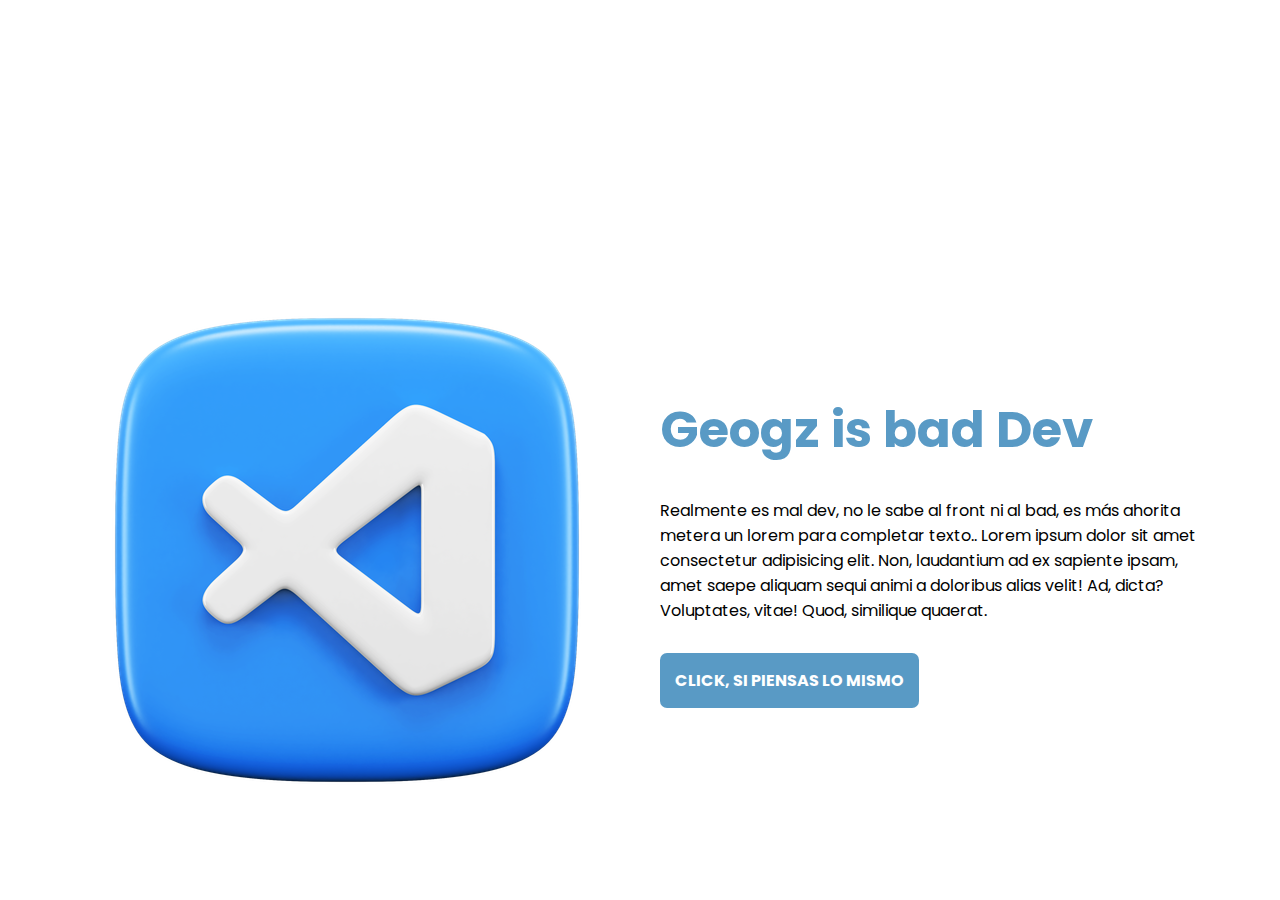
<file: index.html>
<!DOCTYPE html>
<html lang="en">

<head>
    <meta charset="UTF-8">
    <meta name="viewport" content="width=device-width, initial-scale=1.0">
    <title>Geogz is burro</title>
    <link rel="preconnect" href="https://fonts.googleapis.com">
    <link rel="preconnect" href="https://fonts.gstatic.com" crossorigin>
    <link rel="stylesheet" href="css/reset.css">
    <link href="https://fonts.googleapis.com/css2?family=Poppins:wght@400;700&display=swap" rel="stylesheet">
    <link rel="stylesheet" href="css/styles.css">
</head>

<body>
    <main class="contenedor dp-grid">
        <div class="imagen">
            <img src="img/visual-studio-code.png" alt="">
        </div>
        <div class="contenido">
            <h1 class="contenido__titulo">Geogz is bad Dev</h1>
            <p class="contenido__parrafo">Realmente es mal dev, no le sabe al front ni al bad, es más ahorita metera
                un lorem para completar texto.. Lorem ipsum dolor sit amet consectetur adipisicing elit. Non, laudantium
                ad ex
                sapiente ipsam, amet saepe aliquam sequi animi a doloribus alias velit! Ad, dicta? Voluptates,
                vitae! Quod, similique quaerat.</p>
            <a href="sorteo.html" class="contenido__boton">Click, si piensas lo mismo</a>
        </div>
    </main>
</body>

</html>
</file>
<file: css/styles.css>
:root {
    --blanco: #fff;
    --negro: #000;
    --principal: #599ac5;
}
/* Globales */
html {
    font-size: 62.5%;
    box-sizing: border-box; 
}

*,
*:before
*:after {
    box-sizing: inherit; 
} 

body {
    font-size: 16px;
    font-family: "Poppins", sans-serif;
}
.contenedor{
    width: min(90%, 120rem);
    margin: 0 auto;
    margin-top: 30rem;
}
img{
    max-width: 100%;
}
.dp-grid{
    display: grid;
    grid-template-columns: repeat(2, 1fr);
    place-items: center;
    column-gap: 2rem;
}
.contenido{
    padding: 1rem;
}
.contenido__titulo{
    color: var(--principal);
    font-size: 5rem;
    margin-bottom: 3rem;
}
.contenido__boton{
    display: inline-block;
    border: none;
    background: var(--principal);
    margin-top: 3rem;
    border-radius: .7rem;
    padding: 1.5rem;
    text-transform: uppercase;
    color: var(--blanco);
    font-weight: 700;
    cursor: pointer;
    text-decoration: none;
    text-align: center;
}
@media (max-width: 768px) {
    .contenedor{
        margin-top: 2rem;
    }
    .dp-grid{
        display: block;
    }
    .contenido__titulo{
        text-align: center;
    }
    .contenido__boton{
        width: 100%;
    }
}
</file>
